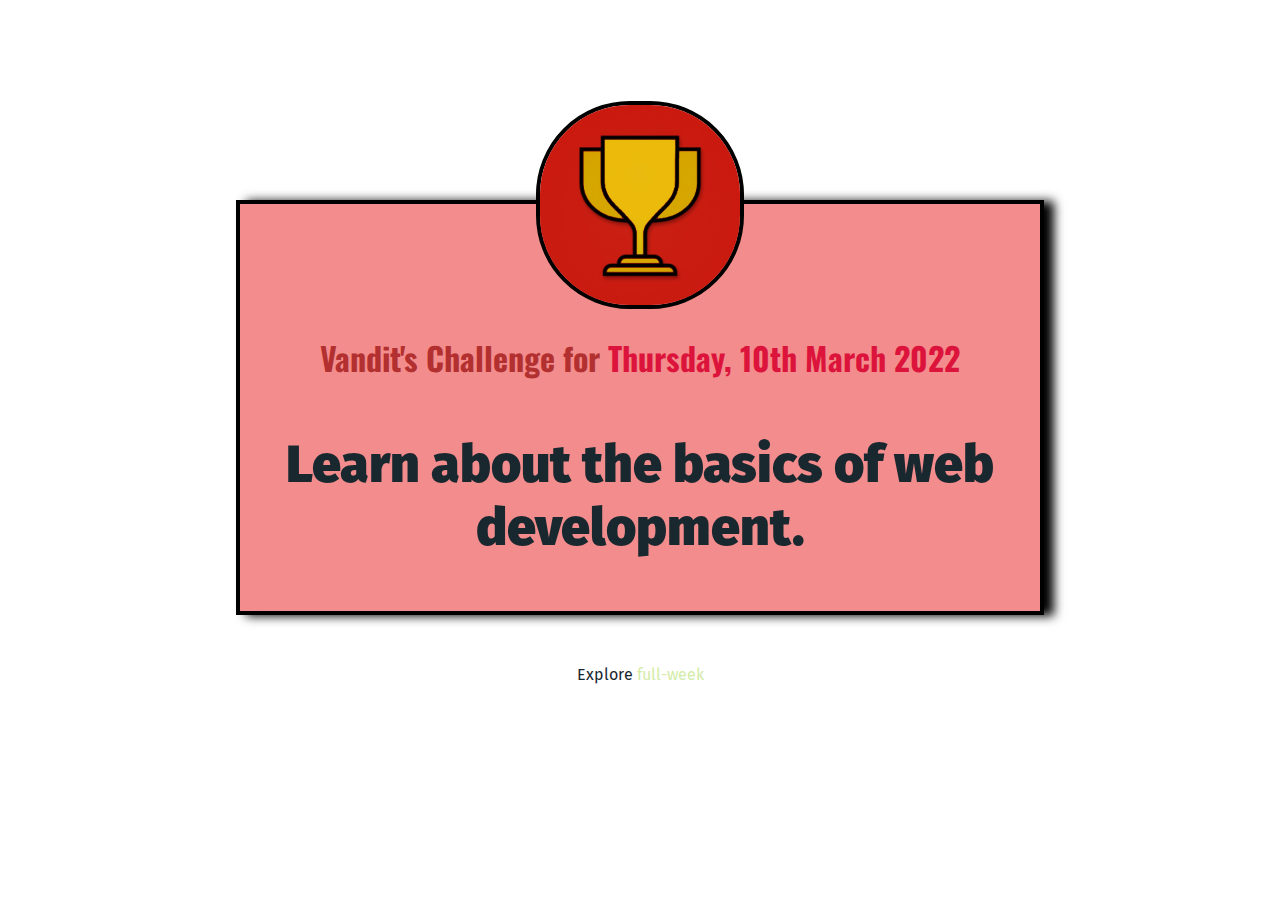
<file: index.html>
<!DOCTYPE html>
<html lang="en">

<head>
    <meta charset="UTF-8" />
    <meta http-equiv="X-UA-Compatible" content="IE=edge" />
    <meta name="viewport" content="width=device-width, initial-scale=1.0" />
    <title>My Daily Challenge </title>

    <link rel="stylesheet" href="styles/styles.css">
    <link rel="stylesheet" href="styles/shared.css">

    <link rel="preconnect" href="https://fonts.googleapis.com">
    <link rel="preconnect" href="https://fonts.gstatic.com" crossorigin>
    <link href="https://fonts.googleapis.com/css2?family=Fira+Sans&family=Inconsolata:wght@500&display=swap" rel="stylesheet">
    <link href="https://fonts.googleapis.com/css2?family=Fira+Sans&family=Inconsolata:wght@500&family=Oswald:wght@700&display=swap" rel="stylesheet">
    
</head>

<body>
    <main>
        <img id="trophy_img" src="images/challenges-trophy.jpg" alt="trophy_image" srcset="">
        <h1>Vandit's Challenge for <span id="date">Thursday, 10th March 2022</span></h1>
    
        <p id="challenge">Learn about the basics of web development.</p>
    </main>

    <footer>
        <p>
            Explore
            <a href="./full_week.html">full-week</a>
        </p>
    </footer>
</body>

</html>
</file>
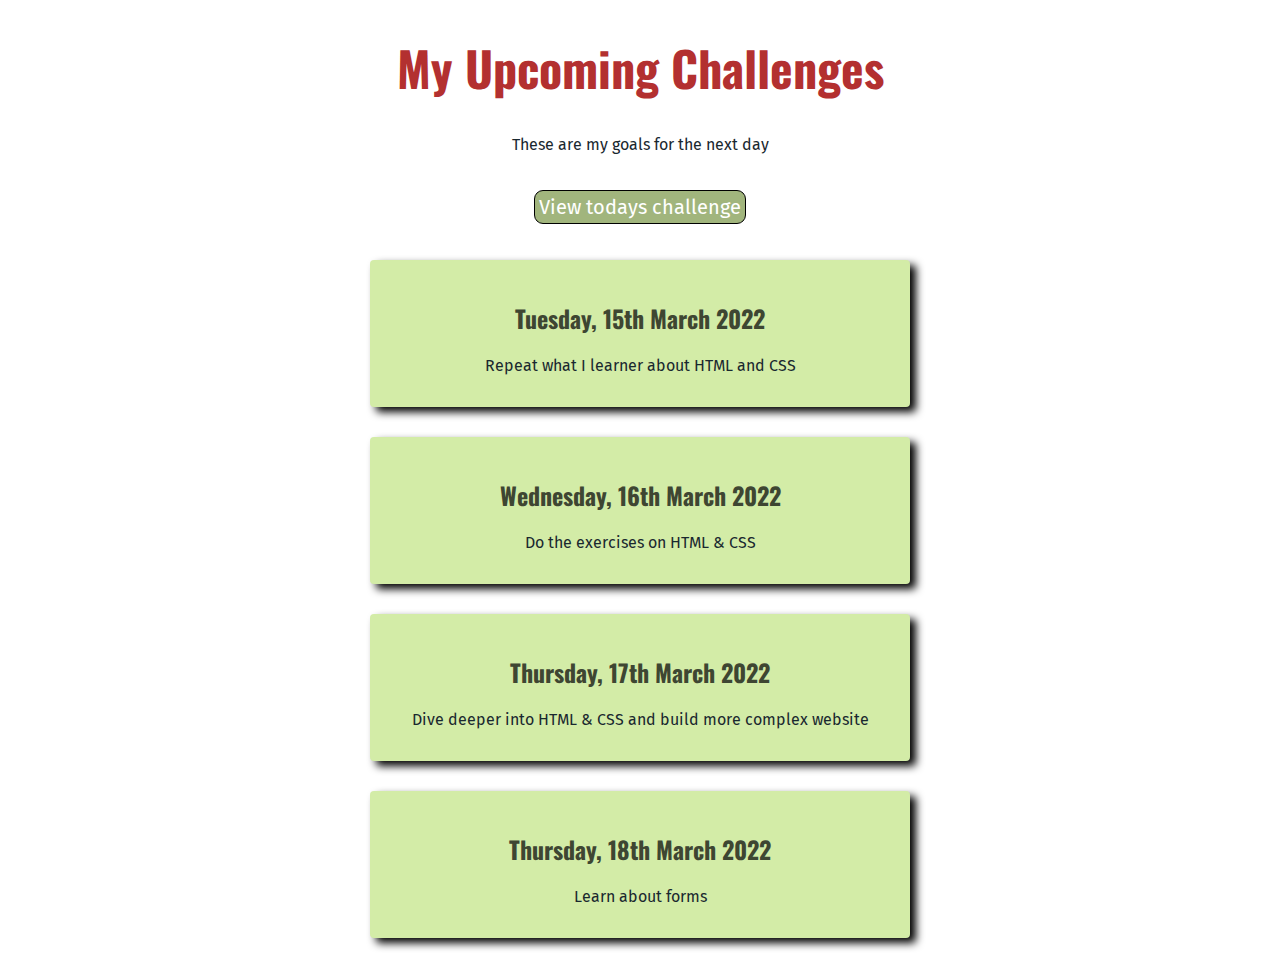
<file: full_week.html>
<!DOCTYPE html>
<html lang="en">
<head>
    <meta charset="UTF-8">
    <meta http-equiv="X-UA-Compatible" content="IE=edge">
    <meta name="viewport" content="width=device-width, initial-scale=1.0">
    <title>Full week challenge</title>
   
    <link rel="stylesheet" href="styles/shared.css">
    <link rel="stylesheet" href="styles/full_week_styles.css">

    <link rel="preconnect" href="https://fonts.googleapis.com">
    <link rel="preconnect" href="https://fonts.gstatic.com" crossorigin>
    <link href="https://fonts.googleapis.com/css2?family=Fira+Sans&family=Inconsolata:wght@500&display=swap" rel="stylesheet">
    <link href="https://fonts.googleapis.com/css2?family=Fira+Sans&family=Inconsolata:wght@500&family=Oswald:wght@700&display=swap" rel="stylesheet">
</head>
<body>
    <header>
        <h1>My Upcoming Challenges</h1>
        <p id="description">These are my goals for the next day</p>
        <a href="./index.html">View todays challenge</a>
    </header>

    <main> 
        <ul>
            <li>
                <h2>Tuesday, 15th March 2022</h2>
                <p class="daily-goals">Repeat what I learner about HTML and CSS</p>
            </li>
            <li>
                <h2>Wednesday, 16th March 2022</h2>
                <p class="daily-goals">Do the exercises on HTML & CSS</p>
            </li>
            <li>
                <h2>Thursday, 17th March 2022</h2>
                <p class="daily-goals">Dive deeper into HTML & CSS and build more complex website</p>
            </li>
            <li>
                <h2>Thursday, 18th March 2022</h2>
                <p class="daily-goals">Learn about forms</p>
            </li>

        </ul>
    </main>


</body>
</html>
</file>
<file: styles/styles.css>
main{
    background-color: rgb(243, 141, 141);
    border: 4px solid black;
    margin: 200px auto 50px auto ;
    width: 800px;

    box-shadow: 10px 1px 10px;
}

#challenge{
    font-size: 52px ;   
    font-weight: 1000;
}

#trophy_img{
    width: 200px;
    height: 200px;
    border-radius: 45%;
    border: 4px solid black;
    margin-top: -103px;
}

#date 
{
    font-weight: bold;
    color: crimson;
}
</file>
<file: styles/shared.css>
body{
    text-align: center;
    
}

h1 {
    font-family: 'Oswald',sans-serif;
    color: #B33030;
}

p {
    font-family: 'Fira Sans', sans-serif;
    color: #19282F;
 
}

a {
    color: #D3ECA7;
    font-family: 'Fira Sans', sans-serif;
    text-decoration: none;
}

a:hover{
    color: #A1B57D;   
}
</file>
<file: styles/full_week_styles.css>
head{
    margin: 46px;
}

h1{
    font-size: 48px;
}

h2{
    color: #3e4632;
    font-family: 'Oswald',sans-serif;
}

a{
    background-color: #A1B57D;
    color: white;
    border-radius: 9px;
    padding: 4px;
    font-size:20px;
    border: 1px solid black;
    display: inline-block;
}
a:hover{
    color: white;
    text-decoration: underline;
}

#description{
    margin-bottom: 36px;
}

ul{
    list-style: none;
    padding: 0;
    margin: 36px auto 0 auto;
}

li{
    list-style: none;
    background-color: #D3ECA7;
    width: 500px; 
    margin: 30px auto 30px auto;
    padding: 20px;
    border-radius: 4px;
    box-shadow: 6px 5px 9px;
} 

.daily-goals{
    margin: 12px;
}
</file>
